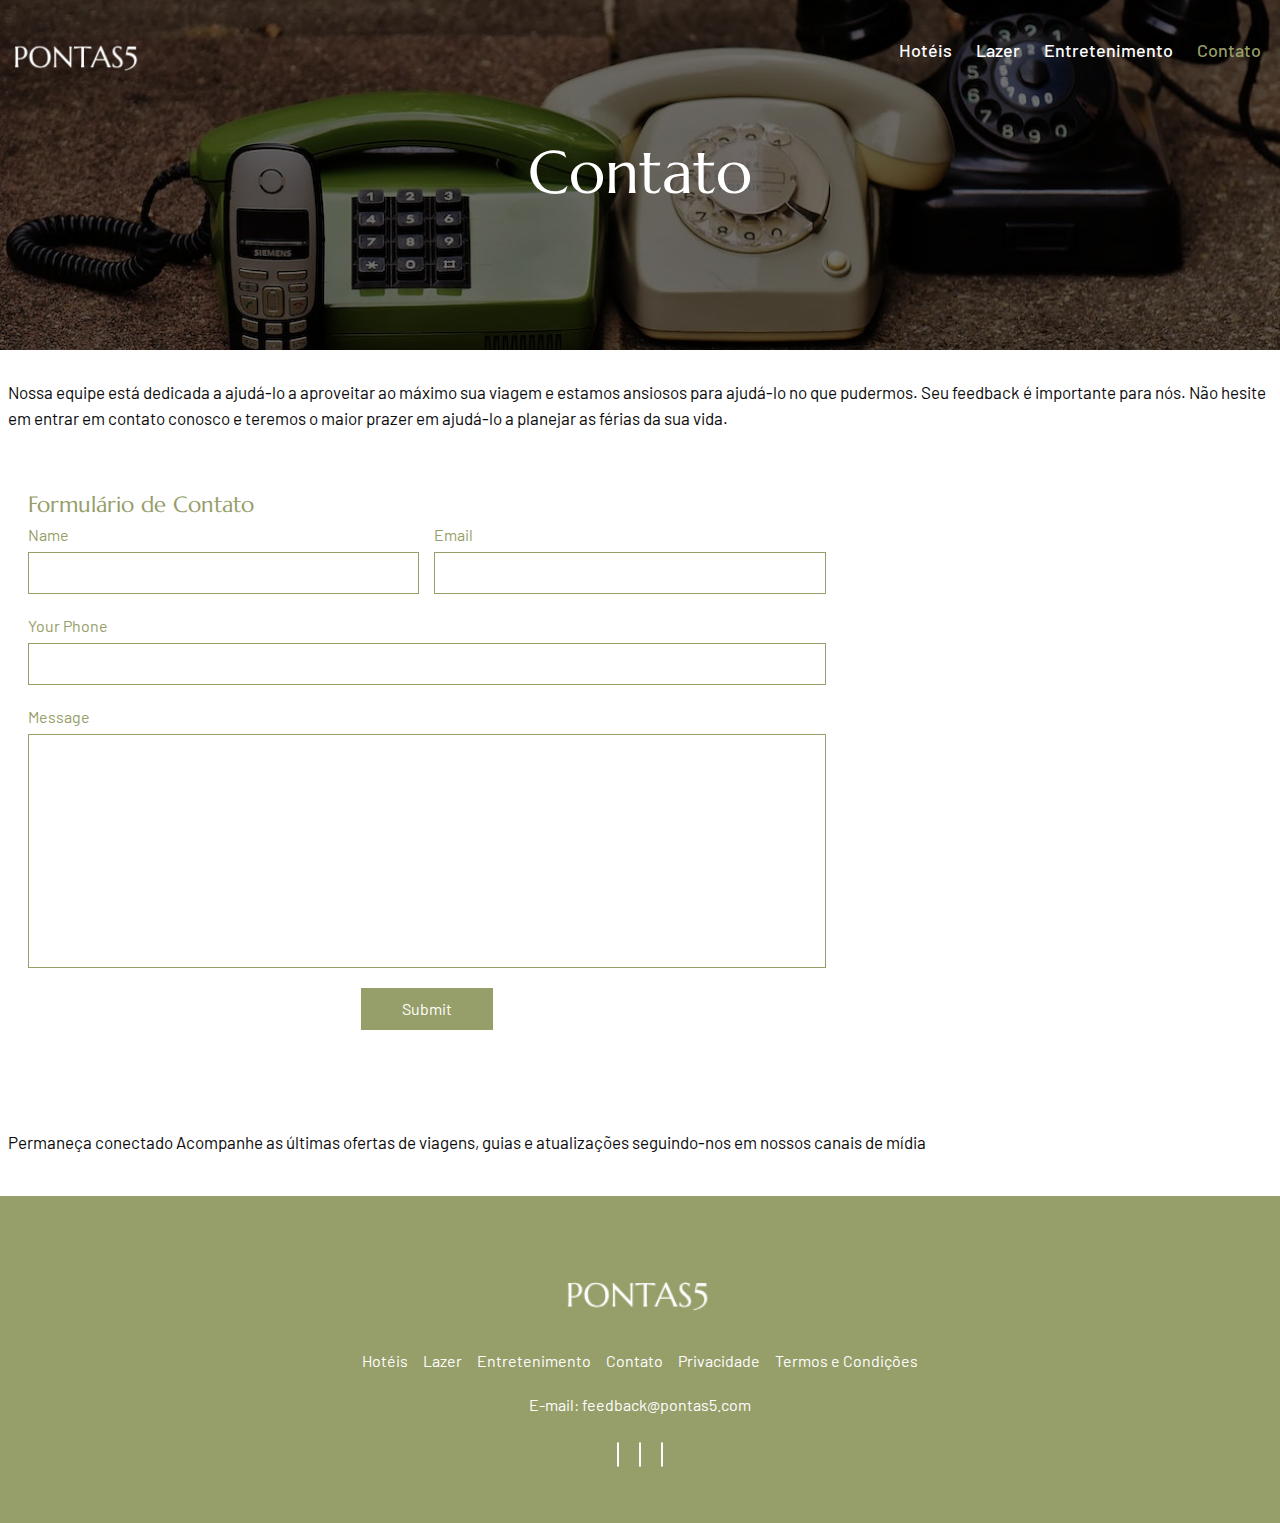
<file: contact.html>
<!doctype html>
<html lang="en">

<head>
    <meta charset="utf-8">
    <meta name="viewport" content="width=device-width, initial-scale=1">
    <link rel="stylesheet" href="https://cdnjs.cloudflare.com/ajax/libs/font-awesome/6.4.0/css/all.min.css"
        integrity="sha512-iecdLmaskl7CVkqkXNQ/ZH/XLlvWZOJyj7Yy7tcenmpD1ypASozpmT/E0iPtmFIB46ZmdtAc9eNBvH0H/ZpiBw=="
        crossorigin="anonymous" referrerpolicy="no-referrer" />
    <link href="https://fonts.googleapis.com/css2?family=Marcellus&display=swap" rel="stylesheet">
    <link href="https://fonts.googleapis.com/css2?family=Barlow:wght@400;500&display=swap" rel="stylesheet">
    <link href="https://unpkg.com/aos@2.3.1/dist/aos.css" rel="stylesheet">
    <link rel="stylesheet" href="css/bootstrap.css">
    <link rel="stylesheet" href="css/owl.carousel.css">
    <link rel="stylesheet" href="css/owl.theme.default.css">
    <link rel="stylesheet" href="css/style.css">
    <link rel="stylesheet" href="css/responsive.css">
    <link rel="icon" href="images/favicon.png" type="image/x-icon">
    <title>Contato</title>
</head>

<body>
    <!-- site-header start -->
    <header class="site-header">
        <div class="container">
            <div class="site-logo">
                <a href="index.html"><img src="images/header-logo.png" alt="site-logo"></a>
            </div>

            <nav class="site-nav">
                <ul>
                    <li><a href="hotels.html">Hotéis</a></li>
                    <li><a href="leisure.html">Lazer</a></li>
                    <li><a href="entretenimento.html">Entretenimento </a></li>
                    <li><a href="contact.html" class="menu active">Contato </a></li>
                    <li class="closed-menu">
                        <a href="#">×</a>
                    </li>
                </ul>
            </nav>

            <div class="menu-toggle">
                <div class="bar-1"></div>
                <div class="bar-2"></div>
                <div class="bar-3"></div>
            </div>


        </div>
    </header>
    <!-- site header end -->

    <!-- site contactbanner start -->
    <div class="contact__section">
        <div class="container">
            <div class="row">
                <div class="col-lg-12">
                    <div class="banner__text">
                        <h1>Contato</h1>
                    </div>
                </div>
            </div>
        </div>
    </div>
    <!-- site contactbanner end -->

    <!-- site contacttext start -->
    <div class="contact-text">
        <div class="container">
            <div class="row">
                <div class="col-12">
                    <div class="contact-para pt-5">
                        <p>Nossa equipe está dedicada a ajudá-lo a aproveitar ao máximo sua viagem e estamos ansiosos
                            para ajudá-lo no que pudermos. Seu feedback é importante para nós. Não hesite em entrar em
                            contato conosco e teremos o maior prazer em ajudá-lo a planejar as férias da sua vida.
                        </p>
                    </div>
                </div>
            </div>
        </div>
    </div>
    <!-- site contacttext end -->



    <!-- site contact-form start -->
    <section class="contact__text space">
        <div class="container">
            <div class="row">
                <div class="col-lg-8">
                    <div class="about_us_content">
                        <form action="....">
                            <div class="row">
                                <h3>Formulário de Contato</h3>
                                <div class="col-md-6">
                                    <div class="form-group">
                                        <label for="text">Name</label>
                                        <input type="text" id="text" class="input-control">
                                    </div>
                                </div>
                                <div class="col-md-6">
                                    <div class="form-group">
                                        <label for="email">Email</label>
                                        <input type="email" id="email" class="input-control">
                                    </div>
                                </div>
                            </div>
                            <div class="form-group">
                                <label for="phone">Your phone</label>
                                <input type="phone" id="phone" class="input-control">
                            </div>

                            <div class="form-group">
                                <label for="message">Message</label>
                                <textarea name="Message" id="message" cols="20" rows="8"
                                    class="input-control"></textarea>
                            </div>

                            <div class="form-group text-center">
                                <button class="submit-btn">submit</button>
                            </div>
                        </form>
                    </div>
                </div>
            </div>
        </div>
    </section>
    <!-- site contact-form end -->

    <!-- site contacttext start -->
    <div class="contact-text">
        <div class="container">
            <div class="row">
                <div class="col-12">
                    <div class="contact-para py-5">
                        <p>Permaneça conectado Acompanhe as últimas ofertas de viagens, guias e atualizações
                            seguindo-nos em nossos canais de mídia</p>
                    </div>
                </div>
            </div>
        </div>
    </div>
    <!-- site contacttext end -->

    <!-- site footer start -->
    <div class="footer">
        <div class="container">
            <div class="row">
                <div class="col-12">
                    <div class="footer-logo">
                        <a href="index.html"><img src="images/header-logo1.png" alt="header-logo" class="img-fluid"></a>
                    </div>

                </div>
                <div class="col-12">
                    <div class="footer-links">
                        <ul>
                            <li><a href="hotels.html">Hotéis</a></li>
                            <li><a href="leisure.html">Lazer</a></li>
                            <li><a href="entretenimento.html">Entretenimento </a></li>
                            <li><a href="contact.html">Contato </a></li>
                            <li><a href="privacy.html">Privacidade</a></li>
                            <li><a href="terms-condition.html">Termos e Condições</a></li>
                        </ul>
                    </div>
                </div>
                <div class="col-12">
                    <div class="footer-mail text-center">
                        <ul>
                            <li><a href="mailto:feedback@pontas5.com">E-mail: feedback@pontas5.com
                                </a>
                            </li>
                        </ul>
                    </div>
                </div>
                <div class="col-12">
                    <div class="social-signals">
                        <i class="fa-brands fa-facebook-f"></i>
                        <i class="fa-brands fa-twitter"></i>
                        <i class="fa-brands fa-instagram"></i>
                    </div>
                </div>
            </div>
        </div>
    </div>
    <!-- site footer end -->

    <script src="js/bootstrap.js"></script>
    <script src="js/jquery.js"></script>
    <script src="js/owl.carousel.js"></script>


    <script>
        $(document).ready(function () {
            $(".menu-toggle").click(function () {
                $("body").addClass("toggle");
            });
        });

        $(document).ready(function () {
            $(".closed-menu").click(function () {
                $("body").removeClass("toggle");
            });
        });
    </script>

    <script>
        $(document).ready(function () {
            $(window).scroll(function () {
                var header = $("header");
                header.toggleClass("sticky", $(window).scrollTop() > 0);
            });
        });
    </script>




</body>

</html>
</file>
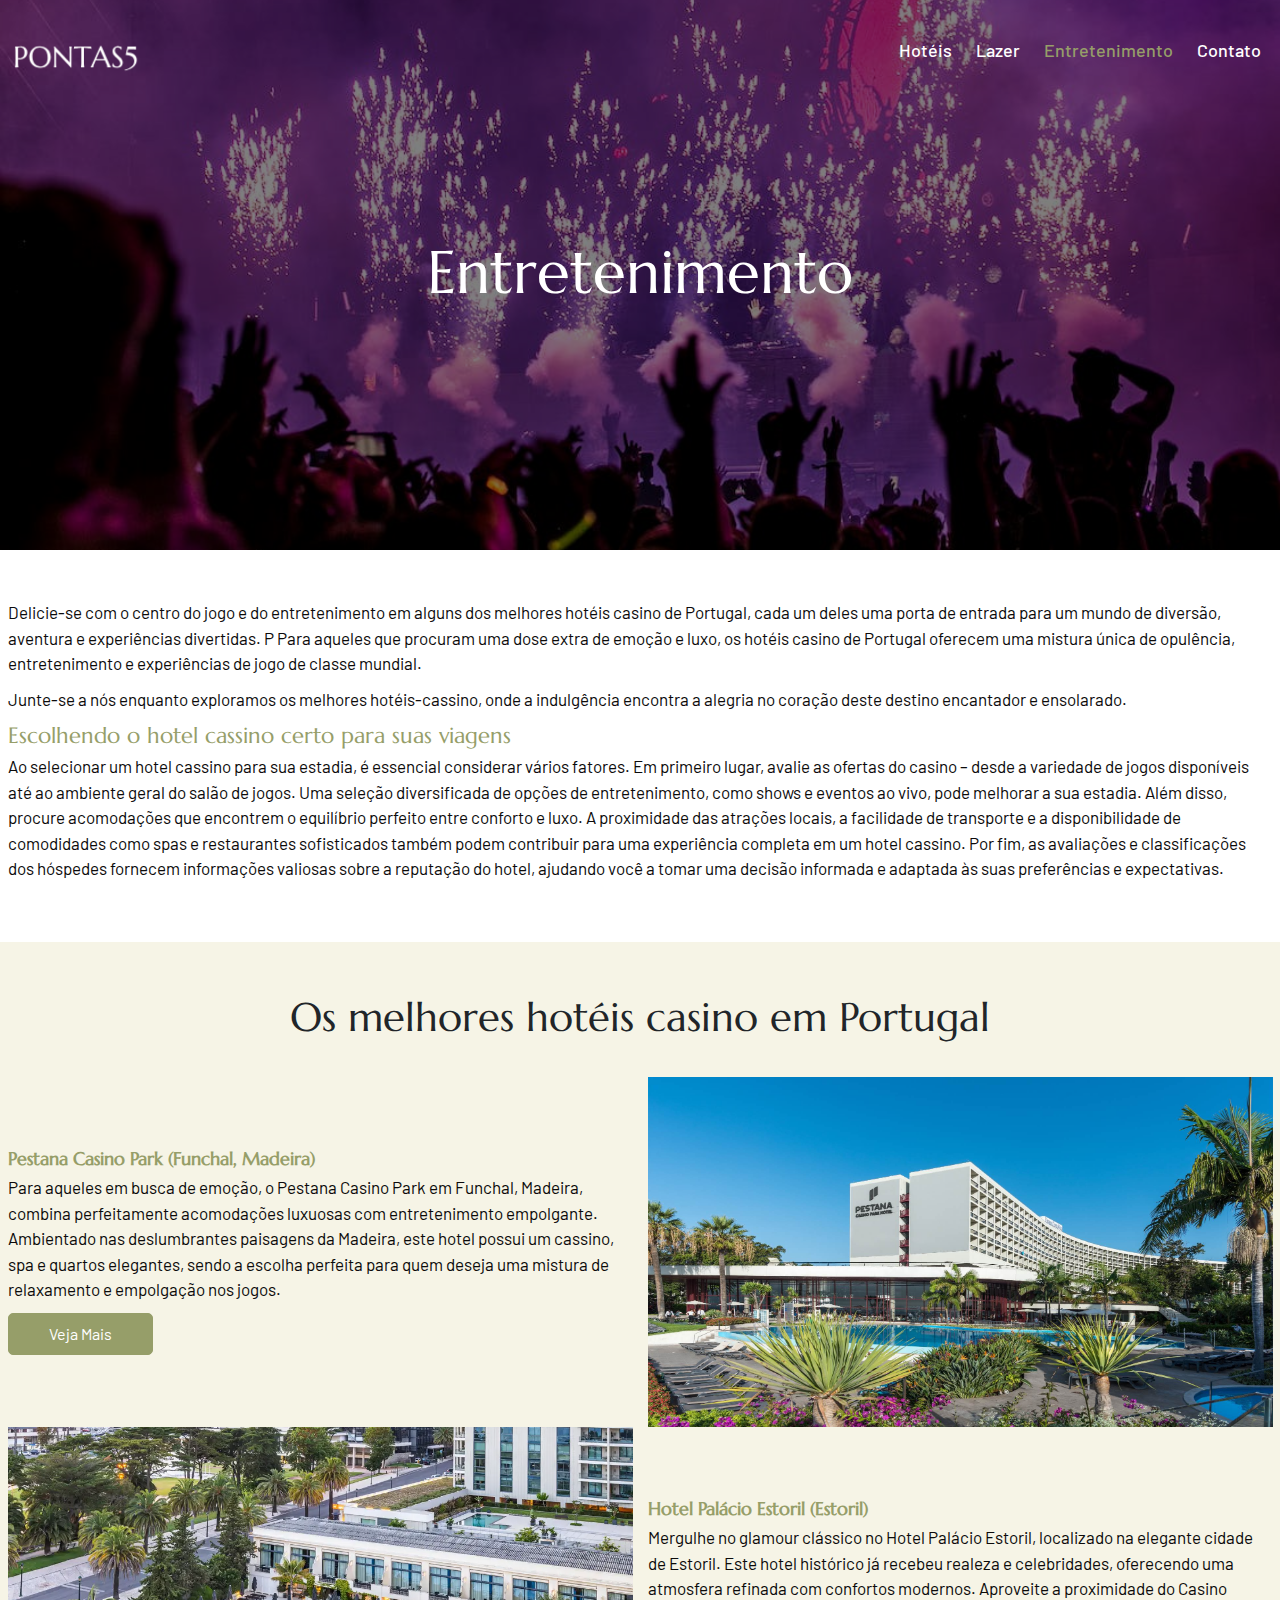
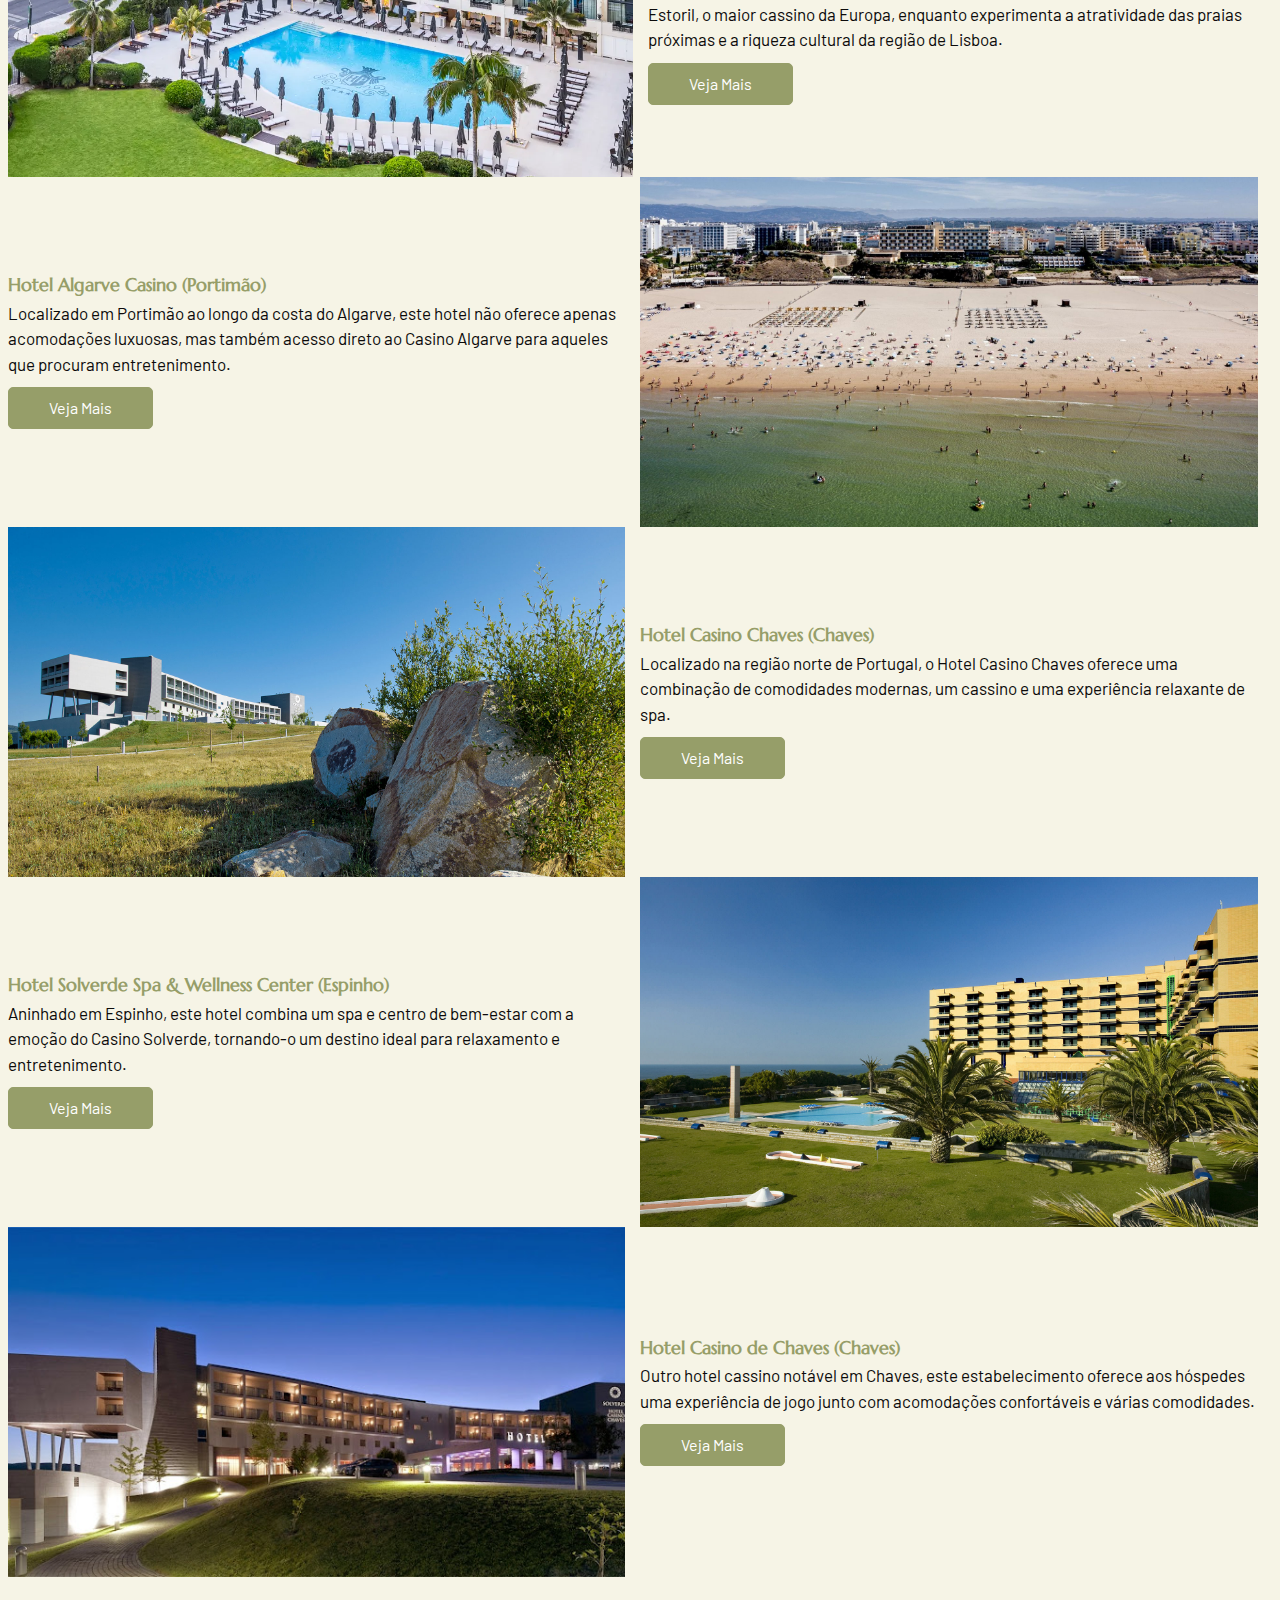
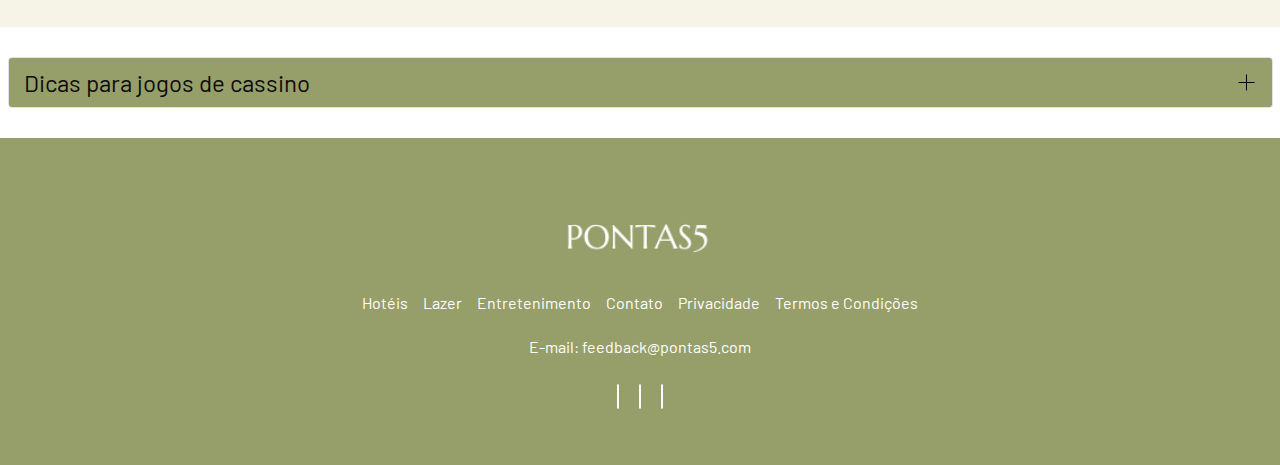
<file: entretenimento.html>
<!doctype html>
<html lang="en">

<head>
    <meta charset="utf-8">
    <meta name="viewport" content="width=device-width, initial-scale=1">
    <link rel="stylesheet" href="https://cdnjs.cloudflare.com/ajax/libs/font-awesome/6.4.0/css/all.min.css"
        integrity="sha512-iecdLmaskl7CVkqkXNQ/ZH/XLlvWZOJyj7Yy7tcenmpD1ypASozpmT/E0iPtmFIB46ZmdtAc9eNBvH0H/ZpiBw=="
        crossorigin="anonymous" referrerpolicy="no-referrer" />
    <link href="https://fonts.googleapis.com/css2?family=Marcellus&display=swap" rel="stylesheet">
    <link href="https://fonts.googleapis.com/css2?family=Barlow:wght@400;500&display=swap" rel="stylesheet">
    <link href="https://unpkg.com/aos@2.3.1/dist/aos.css" rel="stylesheet">
    <link rel="stylesheet" href="css/bootstrap.css">
    <link rel="stylesheet" href="css/owl.carousel.css">
    <link rel="stylesheet" href="css/owl.theme.default.css">
    <link rel="stylesheet" href="css/style.css">
    <link rel="stylesheet" href="css/responsive.css">
    <link rel="icon" href="images/favicon.png" type="image/x-icon">
    <title>Entretenimento</title>
</head>

<body>
    <!-- site-header start -->
    <header class="site-header">
        <div class="container">
            <div class="site-logo">
                <a href="index.html"><img src="images/header-logo.png" alt="site-logo"></a>
            </div>

            <nav class="site-nav">
                <ul>
                    <li><a href="hotels.html" >Hotéis</a></li>
                    <li><a href="leisure.html">Lazer</a></li>
                    <li><a href="entretenimento.html" class=" menu active">Entretenimento </a></li>
                    <li><a href="contact.html">Contato </a></li>
                    <li class="closed-menu">
                        <a href="#">×</a>
                    </li>
                </ul>
            </nav>
            <div class="menu-toggle">
                <div class="bar-1"></div>
                <div class="bar-2"></div>
                <div class="bar-3"></div>
            </div>
        </div>
    </header>
    <!-- site header end -->

    <!-- site Entretenimentbanner start -->
    <section class="entertainmentbanner">
        <div class="container">
            <div class="row">
                <div class="col-12">
                    <div class="homebanner-content">
                        <h1>Entretenimento</h1>
                    </div>
                </div>
            </div>
        </div>
    </section>
    <!-- site Entretenimentbanner end -->

    <!-- site hometext start -->
    <section class="hometext">
        <div class="container">
            <div class="row">
                <div class="col-12">
                    <div class="hometext-text">
                        <p>Delicie-se com o centro do jogo e do entretenimento em alguns dos melhores hotéis casino de
                            Portugal, cada um deles uma porta de entrada para um mundo de diversão, aventura e
                            experiências divertidas. P Para aqueles que procuram uma dose extra de emoção e luxo, os
                            hotéis casino de Portugal oferecem uma mistura única de opulência, entretenimento e
                            experiências de jogo de classe mundial. </p>
                        <p>Junte-se a nós enquanto exploramos os melhores hotéis-cassino, onde a indulgência encontra a
                            alegria no coração deste destino encantador e ensolarado. </p>
                        <h3>Escolhendo o hotel cassino certo para suas viagens</h3>
                        <p>Ao selecionar um hotel cassino para sua estadia, é essencial considerar vários fatores. Em
                            primeiro lugar, avalie as ofertas do casino – desde a variedade de jogos disponíveis até ao
                            ambiente geral do salão de jogos. Uma seleção diversificada de opções de entretenimento,
                            como shows e eventos ao vivo, pode melhorar a sua estadia. Além disso, procure acomodações
                            que encontrem o equilíbrio perfeito entre conforto e luxo. A proximidade das atrações
                            locais, a facilidade de transporte e a disponibilidade de comodidades como spas e
                            restaurantes sofisticados também podem contribuir para uma experiência completa em um hotel
                            cassino. Por fim, as avaliações e classificações dos hóspedes fornecem informações valiosas
                            sobre a reputação do hotel, ajudando você a tomar uma decisão informada e adaptada às suas
                            preferências e expectativas. </p>
                    </div>
                </div>
            </div>
        </div>
    </section>
    <!-- site hometext end -->

    <!-- site entertainmentcard start -->
    <section class="entertainmentmain">
        <div class="container">
            <h2 class="text-center pb-5">Os melhores hotéis casino em Portugal</h2>
            <div class="row flex-wrap-reverse">
                <div class="col-lg-6 col-md-6 col-sm-12">
                    <div class="entertainmentcard">
                        <h4>Pestana Casino Park (Funchal, Madeira)</h4>
                        <p>Para aqueles em busca de emoção, o Pestana Casino Park em Funchal, Madeira, combina
                            perfeitamente acomodações luxuosas com entretenimento empolgante. Ambientado nas
                            deslumbrantes paisagens da Madeira, este hotel possui um cassino, spa e quartos elegantes,
                            sendo a escolha perfeita para quem deseja uma mistura de relaxamento e empolgação nos jogos.
                        </p>
                        <div class="box-btn">
                            <a href="https://www.pestana.com/pt/hotel/pestana-casino-park?utm_source=google-my-business&utm_medium=organicsearch&utm_campaign=pestana-casino-park&tc_alt=114036"
                                target="_blank">Veja
                                mais</a>
                        </div>
                    </div>
                </div>
                <div class="col-lg-6 col-md-6 col-sm-12">
                    <div class="entertainmentcard-picture">
                        <img src="images/entertainmentcard1.jpg" alt="entertainmentcard1" class="img-fluid">
                    </div>
                </div>
            </div>
            <div class="row">
                <div class="col-lg-6 col-md-6 col-sm-12">
                    <div class="entertainmentcard-picture">
                        <img src="images/entertainmentcard2.webp" alt="entertainmentcard2" class="img-fluid">
                    </div>
                </div>
                <div class="col-lg-6 col-md-6 col-sm-12">
                    <div class="entertainmentcard">
                        <h4>Hotel Palácio Estoril (Estoril)</h4>
                        <p>Mergulhe no glamour clássico no Hotel Palácio Estoril, localizado na elegante cidade de
                            Estoril. Este hotel histórico já recebeu realeza e celebridades, oferecendo uma
                            atmosfera refinada com confortos modernos. Aproveite a proximidade do Casino Estoril, o
                            maior cassino da Europa, enquanto experimenta a atratividade das praias próximas e a riqueza
                            cultural da região de Lisboa.
                        </p>
                        <div class="box-btn">
                            <a href="https://www.palacioestorilhotel.com/pt-pt/" target="_blank">Veja mais</a>
                        </div>
                    </div>
                </div>
                <div class="row flex-wrap-reverse">
                    <div class="col-lg-6 col-md-6 col-sm-12">
                        <div class="entertainmentcard">
                            <h4>Hotel Algarve Casino (Portimão)</h4>
                            <p>Localizado em Portimão ao longo da costa do Algarve, este hotel não oferece apenas
                                acomodações luxuosas, mas também acesso direto ao Casino Algarve para aqueles que
                                procuram entretenimento.
                            </p>
                            <div class="box-btn">
                                <a href="https://www.gruposolverde.pt/hotel-algarve-casino/" target="_blank">Veja
                                    mais</a>
                            </div>
                        </div>
                    </div>
                    <div class="col-lg-6 col-md-6 col-sm-12">
                        <div class="entertainmentcard-picture">
                            <img src="images/entertainmentcard3.jpg" alt="entertainmentcard3" class="img-fluid">
                        </div>
                    </div>
                </div>
                <div class="row">
                    <div class="col-lg-6 col-md-6 col-sm-12">
                        <div class="entertainmentcard-picture">
                            <img src="images/entertainmentcard4.jpg" alt="entertainmentcard4" class="img-fluid">
                        </div>
                    </div>
                    <div class="col-lg-6 col-md-6 col-sm-12">
                        <div class="entertainmentcard">
                            <h4>Hotel Casino Chaves (Chaves)</h4>
                            <p>Localizado na região norte de Portugal, o Hotel Casino Chaves oferece uma combinação de
                                comodidades modernas, um cassino e uma experiência relaxante de spa.
                            </p>
                            <div class="box-btn">
                                <a href="https://www.gruposolverde.pt/hotel-casino-chaves/" target="_blank">Veja
                                    mais</a>
                            </div>
                        </div>
                    </div>
                </div>
                <div class="row flex-wrap-reverse">
                    <div class="col-lg-6 col-md-6 col-sm-12">
                        <div class="entertainmentcard">
                            <h4>Hotel Solverde Spa & Wellness Center (Espinho)</h4>
                            <p>Aninhado em Espinho, este hotel combina um spa e centro de bem-estar com a emoção do
                                Casino Solverde, tornando-o um destino ideal para relaxamento e entretenimento.
                            </p>
                            <div class="box-btn">
                                <a href="https://www.gruposolverde.pt/hotel-solverde-spa-wellness-center/?gclid=CjwKCAiAxKv_BRBdEiwAyd40N79nOEoS-NKx0ZLpNSDIJMCUk-sakTew2q0iPI7zA yiwkOF9PR-L_hoCKP4QAvD_BwE"
                                    target="_blank">Veja
                                    mais</a>
                            </div>
                        </div>
                    </div>
                    <div class="col-lg-6 col-md-6 col-sm-12">
                        <div class="entertainmentcard-picture">
                            <img src="images/entertainmentcard5.jpg" alt="entertainmentcard5" class="img-fluid">
                        </div>
                    </div>
                </div>
                <div class="row">
                    <div class="col-lg-6 col-md-6 col-sm-12">
                        <div class="entertainmentcard-picture">
                            <img src="images/entertainmentcard6.jpg" alt="entertainmentcard6" class="img-fluid">
                        </div>
                    </div>
                    <div class="col-lg-6 col-md-6 col-sm-12">
                        <div class="entertainmentcard">
                            <h4>Hotel Casino de Chaves (Chaves)</h4>
                            <p>Outro hotel cassino notável em Chaves, este estabelecimento oferece aos hóspedes uma
                                experiência de jogo junto com acomodações confortáveis e várias comodidades.
                            </p>
                            <div class="box-btn">
                                <a href="https://www.gruposolverde.pt/hotel-casino-chaves/" target="_blank">Veja
                                    mais</a>
                            </div>
                        </div>
                    </div>
                </div>
            </div>
        </div>
    </section>
    <!-- site entertainmentcard end -->


    <!--foldable-section-start-->
    <div class="dropdown__section mt-5">
        <div class="container">
            <div class="row">
                <div class="col-lg-12 col-sm-12 mb-5">
                    <div class="accordion" id="accordionExample">
                        <div class="accordion-item">
                            <h2 class="accordion-header" id="headingTwo">
                                <button class="accordion-button collapsed" type="button" data-bs-toggle="collapse"
                                    data-bs-target="#collapseTwo" aria-expanded="false" aria-controls="collapseTwo">
                                    Dicas para jogos de cassino
                                </button>
                            </h2>
                            <div id="collapseTwo" class="accordion-collapse collapse" aria-labelledby="headingTwo"
                                data-bs-parent="#accordionExample">
                                <div class="accordion-body">
                                    <h3>Gerencie seu tempo:</h3>
                                    <p>Defina um limite de tempo para sua sessão de jogo. É fácil perder a noção do
                                        tempo num casino, por isso ter um limite pré-determinado pode evitar jogos
                                        excessivos.</p>
                                    <h3>Faça pausas:
                                    </h3>
                                    <p>O jogo pode ser intenso e os intervalos podem ajudá-lo a manter o foco e a tomar
                                        melhores decisões.</p>
                                    <h3>Use recompensas do jogador:</h3>
                                    <p>Aproveite as recompensas dos jogadores e os programas de fidelidade oferecidos
                                        pelos cassinos. Esses programas podem oferecer vantagens.
                                    </p>
                                    <h3>Evite perseguir perdas:</h3>
                                    <p>Se você estiver em uma maré de derrotas, resista à tentação de perseguir suas
                                        perdas.</p>
                                </div>
                            </div>
                        </div>
                    </div>
                </div>
            </div>
        </div>
    </div>
    <!--foldable-section-start-->

    <!-- site footer start -->
    <div class="footer">
        <div class="container">
            <div class="row">
                <div class="col-12">
                    <div class="footer-logo">
                        <a href="index.html"><img src="images/header-logo1.png" alt="header-logo" class="img-fluid"></a>
                    </div>

                </div>
                <div class="col-12">
                    <div class="footer-links">
                        <ul>
                            <li><a href="hotels.html">Hotéis</a></li>
                            <li><a href="leisure.html">Lazer</a></li>
                            <li><a href="entretenimento.html">Entretenimento </a></li>
                            <li><a href="contact.html">Contato </a></li>
                            <li><a href="privacy.html">Privacidade</a></li>
                            <li><a href="terms-condition.html">Termos e Condições</a></li>
                        </ul>
                    </div>
                </div>
                <div class="col-12">
                    <div class="footer-mail text-center">
                        <ul>
                            <li><a href="mailto:feedback@pontas5.com">E-mail: feedback@pontas5.com
                                </a>
                            </li>
                        </ul>
                    </div>
                </div>
                <div class="col-12">
                    <div class="social-signals">
                        <i class="fa-brands fa-facebook-f"></i>
                        <i class="fa-brands fa-twitter"></i>
                        <i class="fa-brands fa-instagram"></i>
                    </div>
                </div>
            </div>
        </div>
    </div>
    <!-- site footer end -->



    <script src="js/bootstrap.js"></script>
    <script src="js/jquery.js"></script>
    <script src="js/owl.carousel.js"></script>


    <script>
        $(document).ready(function () {
            $(".menu-toggle").click(function () {
                $("body").addClass("toggle");
            });
        });

        $(document).ready(function () {
            $(".closed-menu").click(function () {
                $("body").removeClass("toggle");
            });
        });
    </script>

    <script>
        $(document).ready(function () {
            $(window).scroll(function () {
                var header = $("header");
                header.toggleClass("sticky", $(window).scrollTop() > 0);
            });
        });
    </script>



</body>

</html>
</file>
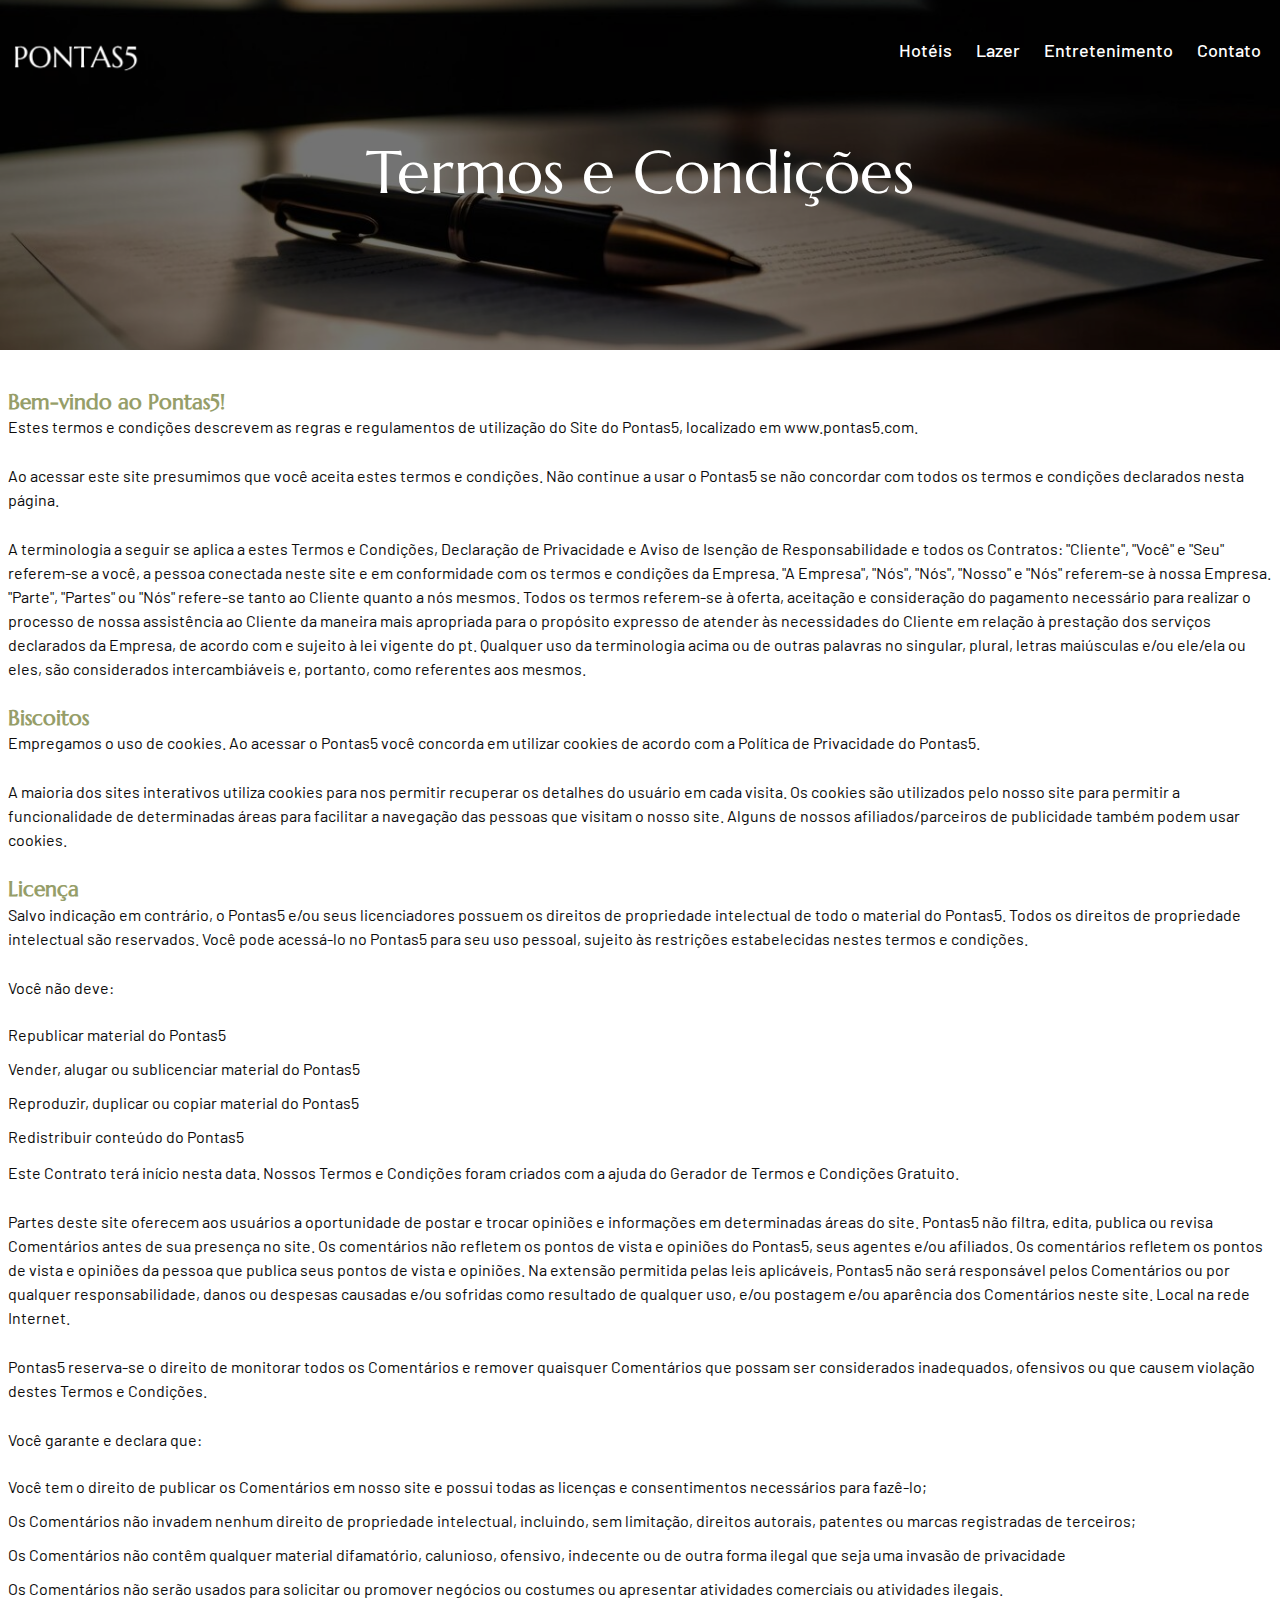
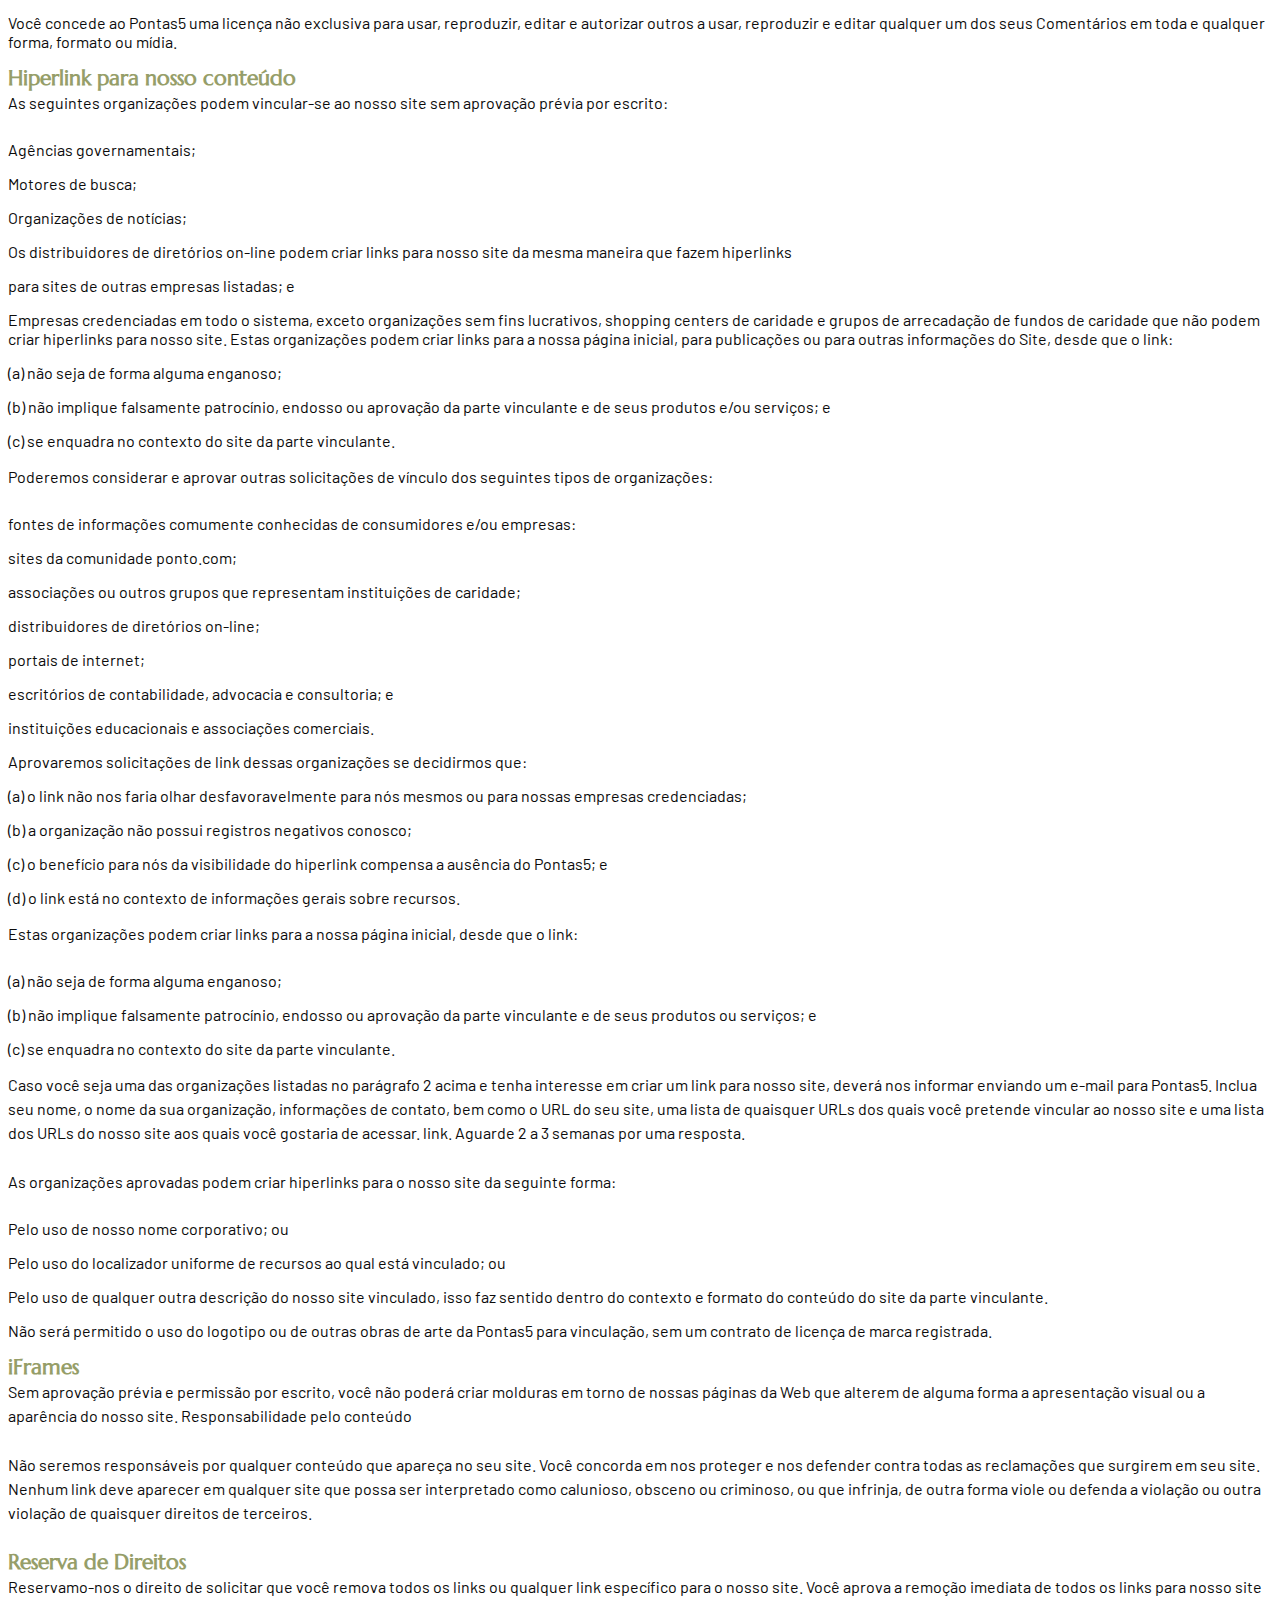
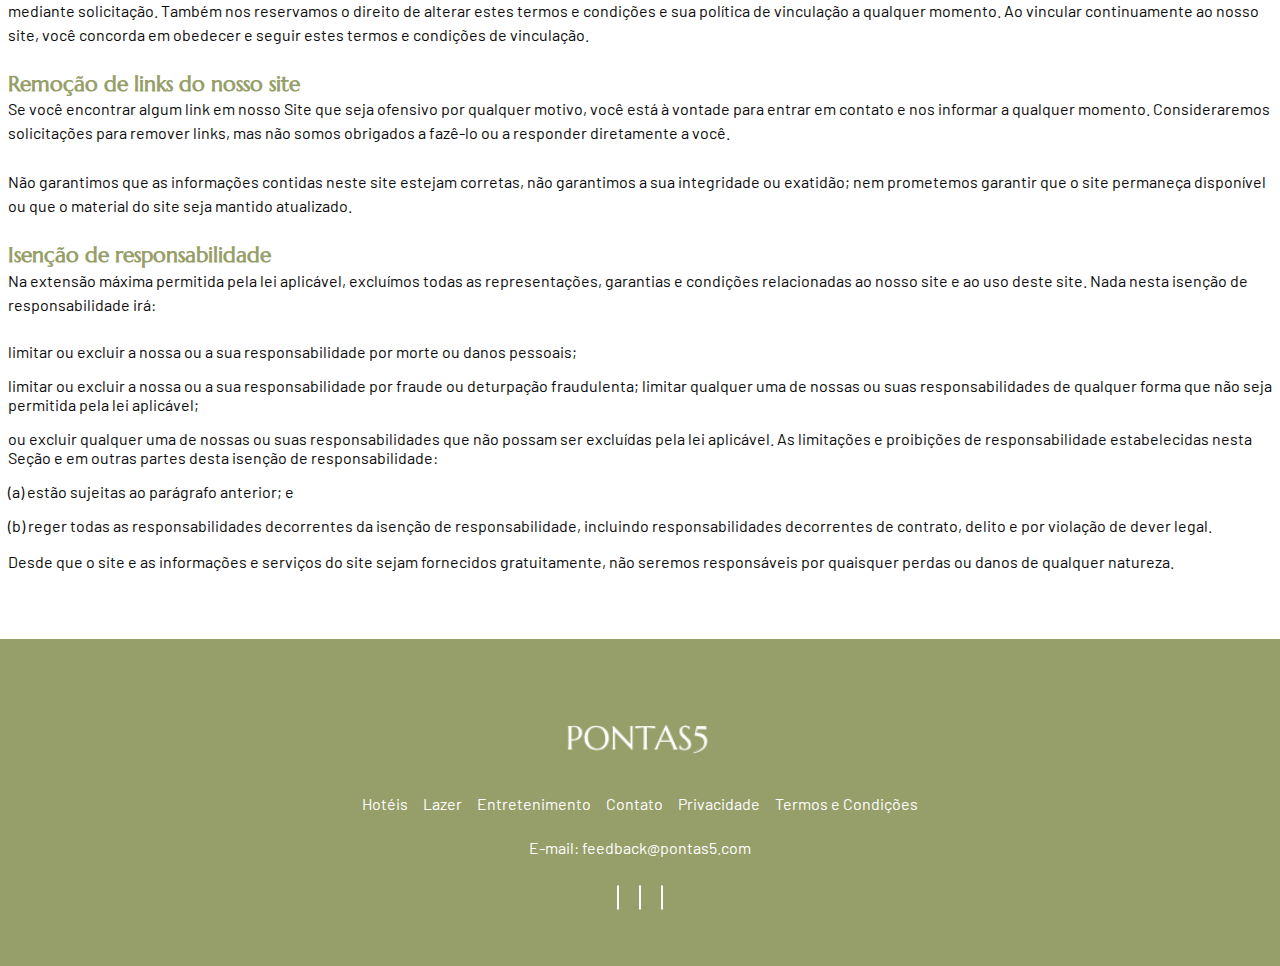
<file: terms-condition.html>
<!doctype html>
<html lang="en">

<head>
  <meta charset="utf-8">
  <meta name="viewport" content="width=device-width, initial-scale=1">
  <link rel="stylesheet" href="https://cdnjs.cloudflare.com/ajax/libs/font-awesome/6.4.0/css/all.min.css"
    integrity="sha512-iecdLmaskl7CVkqkXNQ/ZH/XLlvWZOJyj7Yy7tcenmpD1ypASozpmT/E0iPtmFIB46ZmdtAc9eNBvH0H/ZpiBw=="
    crossorigin="anonymous" referrerpolicy="no-referrer" />
  <link href="https://fonts.googleapis.com/css2?family=Marcellus&display=swap" rel="stylesheet">
  <link href="https://fonts.googleapis.com/css2?family=Barlow:wght@400;500&display=swap" rel="stylesheet">
  <link href="https://unpkg.com/aos@2.3.1/dist/aos.css" rel="stylesheet">
  <link rel="stylesheet" href="css/bootstrap.css">
  <link rel="stylesheet" href="css/owl.carousel.css">
  <link rel="stylesheet" href="css/owl.theme.default.css">
  <link rel="stylesheet" href="css/style.css">
  <link rel="stylesheet" href="css/responsive.css">
  <link rel="icon" href="images/favicon.png" type="image/x-icon">
  <title>Termos e Condições</title>
</head>

<body>
  <!-- site-header start -->
  <header class="site-header">
    <div class="container">
      <div class="site-logo">
        <a href="index.html"><img src="images/header-logo.png" alt="site-logo"></a>
      </div>

      <nav class="site-nav">
        <ul>
          <li><a href="hotels.html">Hotéis</a></li>
          <li><a href="leisure.html">Lazer</a></li>
          <li><a href="entretenimento.html">Entretenimento </a></li>
          <li><a href="contact.html">Contato </a></li>
          <li class="closed-menu">
            <a href="#">×</a>
          </li>
        </ul>
      </nav>

      <div class="menu-toggle">
        <div class="bar-1"></div>
        <div class="bar-2"></div>
        <div class="bar-3"></div>
      </div>


    </div>
  </header>
  <!-- site header end -->

  <!-- site termsbanner start -->
  <div class="terms__section">
    <div class="container">
      <div class="row">
        <div class="col-lg-12">
          <div class="banner__text">
            <h1>Termos e Condições</h1>
          </div>
        </div>
      </div>
    </div>
  </div>
  <!-- site termsbanner end -->

  <!-- site termstext start -->
  <section class="terms">
    <div class="container">
      <div class="content-wrap">
        <h4>Bem-vindo ao Pontas5! </h4>
        <p>Estes termos e condições descrevem as regras e regulamentos de utilização do Site do Pontas5, localizado em
          www.pontas5.com.
        </p>
        <p>Ao acessar este site presumimos que você aceita estes termos e condições. Não continue a usar o Pontas5 se
          não concordar com todos os termos e condições declarados nesta página.
        </p>
        <p>A terminologia a seguir se aplica a estes Termos e Condições, Declaração de Privacidade e Aviso de Isenção de
          Responsabilidade e todos os Contratos: "Cliente", "Você" e "Seu" referem-se a você, a pessoa conectada neste
          site e em conformidade com os termos e condições da Empresa. "A Empresa", "Nós", "Nós", "Nosso" e "Nós"
          referem-se à nossa Empresa. "Parte", "Partes" ou "Nós" refere-se tanto ao Cliente quanto a nós mesmos. Todos
          os termos referem-se à oferta, aceitação e consideração do pagamento necessário para realizar o processo de
          nossa assistência ao Cliente da maneira mais apropriada para o propósito expresso de atender às necessidades
          do Cliente em relação à prestação dos serviços declarados da Empresa, de acordo com e sujeito à lei vigente do
          pt. Qualquer uso da terminologia acima ou de outras palavras no singular, plural, letras maiúsculas e/ou
          ele/ela ou eles, são considerados intercambiáveis e, portanto, como referentes aos mesmos.
        </p>
        <h4>Biscoitos
        </h4>
        <p>Empregamos o uso de cookies. Ao acessar o Pontas5 você concorda em utilizar cookies de acordo com a Política
          de Privacidade do Pontas5.
        </p>
        <p>A maioria dos sites interativos utiliza cookies para nos permitir recuperar os detalhes do usuário em cada
          visita. Os cookies são utilizados pelo nosso site para permitir a funcionalidade de determinadas áreas para
          facilitar a navegação das pessoas que visitam o nosso site. Alguns de nossos afiliados/parceiros de
          publicidade também podem usar cookies.
        </p>
        <h4>Licença
        </h4>
        <p>Salvo indicação em contrário, o Pontas5 e/ou seus licenciadores possuem os direitos de propriedade
          intelectual de todo o material do Pontas5. Todos os direitos de propriedade intelectual são reservados. Você
          pode acessá-lo no Pontas5 para seu uso pessoal, sujeito às restrições estabelecidas nestes termos e condições.
        </p>
        <p>Você não deve: </p>
        <ul>
          <li>Republicar material do Pontas5</li>
          <li>Vender, alugar ou sublicenciar material do Pontas5
          </li>
          <li>Reproduzir, duplicar ou copiar material do Pontas5
          </li>
          <li>Redistribuir conteúdo do Pontas5
          </li>
        </ul>
        <p>Este Contrato terá início nesta data. Nossos Termos e Condições foram criados com a ajuda do Gerador de
          Termos e Condições Gratuito. </p>

        <p>Partes deste site oferecem aos usuários a oportunidade de postar e trocar opiniões e informações em
          determinadas áreas do site. Pontas5 não filtra, edita, publica ou revisa Comentários antes de sua presença no
          site. Os comentários não refletem os pontos de vista e opiniões do Pontas5, seus agentes e/ou afiliados. Os
          comentários refletem os pontos de vista e opiniões da pessoa que publica seus pontos de vista e opiniões. Na
          extensão permitida pelas leis aplicáveis, Pontas5 não será responsável pelos Comentários ou por qualquer
          responsabilidade, danos ou despesas causadas e/ou sofridas como resultado de qualquer uso, e/ou postagem e/ou
          aparência dos Comentários neste site. Local na rede Internet.
        </p>
        <p>Pontas5 reserva-se o direito de monitorar todos os Comentários e remover quaisquer Comentários que possam ser
          considerados inadequados, ofensivos ou que causem violação destes Termos e Condições.
        </p>
        <p>Você garante e declara que:</p>
        <ul>
          <li>Você tem o direito de publicar os Comentários em nosso site e possui todas as licenças e consentimentos
            necessários para fazê-lo;
          </li>
          <li>Os Comentários não invadem nenhum direito de propriedade intelectual, incluindo, sem limitação, direitos
            autorais, patentes ou marcas registradas de terceiros; </li>
          <li>Os Comentários não contêm qualquer material difamatório, calunioso, ofensivo, indecente ou de outra forma
            ilegal que seja uma invasão de privacidade
          </li>
          <li>Os Comentários não serão usados para solicitar ou promover negócios ou costumes ou apresentar atividades
            comerciais ou atividades ilegais.
          </li>
          <li>Você concede ao Pontas5 uma licença não exclusiva para usar, reproduzir, editar e autorizar outros a usar,
            reproduzir e editar qualquer um dos seus Comentários em toda e qualquer forma, formato ou mídia. </li>

        </ul>
        <h4>Hiperlink para nosso conteúdo </h4>
        <p>As seguintes organizações podem vincular-se ao nosso site sem aprovação prévia por escrito:</p>
        <ul>
          <li>Agências governamentais;</li>
          <li>Motores de busca; </li>
          <li>Organizações de notícias;
          </li>
          <li>Os distribuidores de diretórios on-line podem criar links para nosso site da mesma maneira que fazem
            hiperlinks
          </li>
          <li>para sites de outras empresas listadas; e
          </li>
          <li>Empresas credenciadas em todo o sistema, exceto organizações sem fins lucrativos, shopping centers de
            caridade e grupos de arrecadação de fundos de caridade que não podem criar hiperlinks para nosso site. Estas
            organizações podem criar links para a nossa página inicial, para publicações ou para outras informações do
            Site, desde que o link:</li>
          <li>(a) não seja de forma alguma enganoso;</li>
          <li> (b) não implique falsamente patrocínio, endosso ou aprovação da parte vinculante e de seus produtos e/ou
            serviços; e</li>
          <li>(c) se enquadra no contexto do site da parte vinculante.</li>
        </ul>
        <p>Poderemos considerar e aprovar outras solicitações de vínculo dos seguintes tipos de organizações: </p>
        <ul>
          <li>fontes de informações comumente conhecidas de consumidores e/ou empresas:</li>
          <li>sites da comunidade ponto.com;
          </li>
          <li>associações ou outros grupos que representam instituições de caridade;
          </li>
          <li>distribuidores de diretórios on-line;
          </li>
          <li>portais de internet;
          </li>
          <li>escritórios de contabilidade, advocacia e consultoria; e</li>
          <li>instituições educacionais e associações comerciais.
          </li>
          <li>Aprovaremos solicitações de link dessas organizações se decidirmos que:</li>
          <li> (a) o link não nos faria olhar desfavoravelmente para nós mesmos ou para nossas empresas credenciadas;
          </li>
          <li> (b) a organização não possui registros negativos conosco;</li>
          <li>(c) o benefício para nós da visibilidade do hiperlink compensa a ausência do Pontas5; e </li>
          <li> (d) o link está no contexto de informações gerais sobre recursos. </li>
        </ul>
        <p>Estas organizações podem criar links para a nossa página inicial, desde que o link: </p>
        <ul>
          <li> (a) não seja de forma alguma enganoso;</li>
          <li>(b) não implique falsamente patrocínio, endosso ou aprovação da parte vinculante e de seus produtos ou
            serviços; e </li>
          <li> (c) se enquadra no contexto do site da parte vinculante. </li>
        </ul>
        <p>Caso você seja uma das organizações listadas no parágrafo 2 acima e tenha interesse em criar um link para
          nosso site, deverá nos informar enviando um e-mail para Pontas5. Inclua seu nome, o nome da sua organização,
          informações de contato, bem como o URL do seu site, uma lista de quaisquer URLs dos quais você pretende
          vincular ao nosso site e uma lista dos URLs do nosso site aos quais você gostaria de acessar. link. Aguarde 2
          a 3 semanas por uma resposta.
        </p>
        <p>As organizações aprovadas podem criar hiperlinks para o nosso site da seguinte forma:
        </p>
        <ul>
          <li>Pelo uso de nosso nome corporativo; ou </li>
          <li>Pelo uso do localizador uniforme de recursos ao qual está vinculado; ou </li>
          <li>Pelo uso de qualquer outra descrição do nosso site vinculado, isso faz sentido dentro do contexto e
            formato do conteúdo do site da parte vinculante.
          </li>
          <li>Não será permitido o uso do logotipo ou de outras obras de arte da Pontas5 para vinculação, sem um
            contrato de licença de marca registrada.</li>

        </ul>
        <h4>iFrames</h4>
        <p>Sem aprovação prévia e permissão por escrito, você não poderá criar molduras em torno de nossas páginas da
          Web que alterem de alguma forma a apresentação visual ou a aparência do nosso site. Responsabilidade pelo
          conteúdo
        </p>
        <p>Não seremos responsáveis por qualquer conteúdo que apareça no seu site. Você concorda em nos proteger e nos
          defender contra todas as reclamações que surgirem em seu site. Nenhum link deve aparecer em qualquer site que
          possa ser interpretado como calunioso, obsceno ou criminoso, ou que infrinja, de outra forma viole ou defenda
          a violação ou outra violação de quaisquer direitos de terceiros.
        </p>
        <h4>Reserva de Direitos</h4>
        <p>Reservamo-nos o direito de solicitar que você remova todos os links ou qualquer link específico para o nosso
          site. Você aprova a remoção imediata de todos os links para nosso site mediante solicitação. Também nos
          reservamos o direito de alterar estes termos e condições e sua política de vinculação a qualquer momento. Ao
          vincular continuamente ao nosso site, você concorda em obedecer e seguir estes termos e condições de
          vinculação.
        </p>
        <h4>Remoção de links do nosso site </h4>
        <p>Se você encontrar algum link em nosso Site que seja ofensivo por qualquer motivo, você está à vontade para
          entrar em contato e nos informar a qualquer momento. Consideraremos solicitações para remover links, mas
          não somos obrigados a fazê-lo ou a responder diretamente a você.
        </p>
        <p>Não garantimos que as informações contidas neste site estejam corretas, não garantimos a sua integridade ou
          exatidão; nem prometemos garantir que o site permaneça disponível ou que o material do site seja mantido
          atualizado.
        </p>
        <h4>Isenção de responsabilidade </h4>
        <p>Na extensão máxima permitida pela lei aplicável, excluímos todas as representações, garantias e condições
          relacionadas ao nosso site e ao uso deste site. Nada nesta isenção de responsabilidade irá:</p>
        <ul>
          <li>limitar ou excluir a nossa ou a sua responsabilidade por morte ou danos pessoais; </li>
          <li>limitar ou excluir a nossa ou a sua responsabilidade por fraude ou deturpação fraudulenta; limitar
            qualquer uma de nossas ou suas responsabilidades de qualquer forma que não seja permitida pela lei
            aplicável; </li>
          <li>ou
            excluir qualquer uma de nossas ou suas responsabilidades que não possam ser excluídas pela lei aplicável. As
            limitações e proibições de responsabilidade estabelecidas nesta Seção e em outras partes desta isenção de
            responsabilidade:</li>
          <li> (a) estão sujeitas ao parágrafo anterior; e</li>
          <li>(b) reger todas as responsabilidades decorrentes da isenção de responsabilidade, incluindo
            responsabilidades decorrentes de contrato, delito e por violação de dever legal.
          </li>
          <p>Desde que o site e as informações e serviços do site sejam fornecidos gratuitamente, não seremos
            responsáveis por quaisquer perdas ou danos de qualquer natureza.
          </p>
        </ul>
      </div>
    </div>
  </section>
  <!-- site termsbannertext end -->

  <!-- site footer start -->
  <div class="footer">
    <div class="container">
      <div class="row">
        <div class="col-12">
          <div class="footer-logo">
            <a href="index.html"><img src="images/header-logo1.png" alt="header-logo" class="img-fluid"></a>
          </div>

        </div>
        <div class="col-12">
          <div class="footer-links">
            <ul>
              <li><a href="hotels.html">Hotéis</a></li>
              <li><a href="leisure.html">Lazer</a></li>
              <li><a href="entretenimento.html">Entretenimento </a></li>
              <li><a href="contact.html">Contato </a></li>
              <li><a href="privacy.html">Privacidade</a></li>
              <li><a href="terms-condition.html">Termos e Condições</a></li>
            </ul>
          </div>
        </div>
        <div class="col-12">
          <div class="footer-mail text-center">
            <ul>
              <li><a href="mailto:feedback@pontas5.com">E-mail: feedback@pontas5.com
                </a>
              </li>
            </ul>
          </div>
        </div>
        <div class="col-12">
          <div class="social-signals">
            <i class="fa-brands fa-facebook-f"></i>
            <i class="fa-brands fa-twitter"></i>
            <i class="fa-brands fa-instagram"></i>
          </div>
        </div>
      </div>
    </div>
  </div>
  <!-- site footer end -->


  <script src="js/bootstrap.js"></script>
  <script src="js/jquery.js"></script>
  <script src="js/owl.carousel.js"></script>


  <script>
    $(document).ready(function () {
      $(".menu-toggle").click(function () {
        $("body").addClass("toggle");
      });
    });

    $(document).ready(function () {
      $(".closed-menu").click(function () {
        $("body").removeClass("toggle");
      });
    });
  </script>

  <script>
    $(document).ready(function () {
      $(window).scroll(function () {
        var header = $("header");
        header.toggleClass("sticky", $(window).scrollTop() > 0);
      });
    });
  </script>




</body>

</html>
</file>
<file: css/style.css>
/*global start*/
body {
  font-family: "Marcellus", serif;
}

li {
  list-style: none;
}

a,
button {
  font-family: "Barlow", sans-serif;
}

p {
  font-size: 17px;
  font-weight: 400;
  color: #0C0B0B;
  font-family: "Barlow", sans-serif;
}

h1 {
  font-size: 60px;
  font-weight: 500;
  line-height: 75px;
  color: #fff;
}
@media screen and (max-width: 768px) {
  h1 {
    font-size: 35px;
    line-height: normal;
  }
}

h2 {
  font-size: 40px;
  line-height: normal;
  font-weight: 500;
  font-family: "Marcellus", serif;
}
@media screen and (max-width: 575px) {
  h2 {
    font-size: 25px;
  }
}

h3 {
  font-size: 22px;
  line-height: normal;
  color: #969e69;
  font-family: "Marcellus", serif;
}

h4 {
  font-size: 18px;
  color: #969e69;
  font-weight: 600;
  font-family: "Marcellus", serif;
}

* {
  box-sizing: border-box;
}

body {
  margin: 0;
  padding: 0;
  overflow-x: hidden;
  font-size: 1.6rem;
  font-family: "Marcellus", serif;
}

ul {
  margin: 0;
  padding: 0;
  list-style-type: none;
}

img {
  width: 100%;
}

a {
  text-decoration: none;
  color: inherit;
}

a:focus {
  color: inherit;
}

html {
  font-size: 62.5%;
}

.container {
  max-width: 1280px;
  margin: 0 auto;
  width: 100%;
}

/*global end*/
/*header start*/
header.site-header {
  background: transparent;
  font-size: 18px;
  padding: 14px 0;
  font-weight: 700;
  text-transform: capitalize;
  color: #000000;
  position: absolute;
  top: 0;
  left: 0;
  right: 0;
  z-index: 999;
  width: 100%;
  transition: 0.3s;
}

header.site-header.sticky {
  background: #0C0B0B;
  box-shadow: 2px 5px 10px rgba(0, 0, 0, 0.3);
  animation: 500ms ease-in-out 0s normal none 1 running fadeInDown;
  padding: 10px 0;
  position: fixed;
}

.site-header .site-nav ul li a.active {
  color: #969e69;
}

.site-logo img {
  width: 100%;
  max-width: 140px;
}

.site-nav a {
  padding: 8px 12px !important;
  display: inline-block;
  font-weight: 500;
  color: #fff;
}
.site-nav a:hover {
  color: #969e69;
}

.site-header {
  padding: 10px 0;
}

.site-header .container {
  display: flex;
  justify-content: space-between;
  align-items: center;
}

.site-nav ul {
  display: flex;
  align-items: center;
}

.closed-menu {
  display: none;
}

.menu-toggle {
  display: none !important;
}

/*header end*/
/*cookie start*/
.cookie-alert {
  position: fixed;
  bottom: 0;
  right: 0;
  width: 100%;
  margin: 0 !important;
  z-index: 999;
  opacity: 0;
  transform: translateY(100%);
  transition: all 500ms ease-out;
  left: 0;
}

.cookie-alert.show {
  opacity: 1;
  transform: translateY(0%);
  transition-delay: 1000ms;
}

a.btn.btn-primary.accept-cookies {
  background: #969e69;
  padding: 6px 22px;
  font-size: 20px;
  border: 1px solid #969e69;
}
a.btn.btn-primary.accept-cookies:hover {
  background-color: transparent;
  color: #969e69;
  border: 1px solid #969e69;
}

/*cookie end*/
/*footer-css-start*/
.footer {
  background-color: #969e69;
  padding: 50px 0;
}
.footer-links {
  text-align: center;
}
.footer-links ul {
  display: flex;
  flex-wrap: wrap;
  justify-content: center;
  gap: 15px;
}
.footer-logo {
  max-width: 160px;
  margin: 0 auto 20px;
}
.footer-links h2 {
  color: #0C0B0B;
}
.footer-links a {
  color: #fff;
}
.footer-links a:hover {
  color: #0C0B0B;
}
.footer-adresse h2 {
  color: #fff;
}
.footer-adresse p {
  color: #fff;
}

.mails-names {
  gap: 16px;
  display: flex;
  align-items: end;
}

.footer-mail {
  margin: 20px 0;
}
.footer-mail a {
  color: #fff;
}
.footer-mail a:hover {
  color: #0C0B0B;
}

.social-signals {
  text-align: center;
}
.social-signals i {
  color: #fff;
  border-radius: 30px;
  font-size: 18px;
  margin: 0 10px;
  border: 1px solid #fff;
  height: 40px;
  width: 40px;
  text-align: center;
  line-height: 36px;
  transition: 0.3s all;
}
.social-signals i:hover {
  color: #fff;
  transform: translateY(-10px);
}

.footer_bottom {
  border-top: 1px solid #fff;
  padding: 10px;
  margin: 30px 0;
}
.footer_bottom p {
  text-align: center;
}
.footer_bottom p a {
  color: #0C0B0B;
}
.footer_bottom p a:hover {
  color: #fff;
}

/*footer-css-end*/
/*contact-css-start*/
.contact__section {
  position: relative;
  height: 350px;
  background-image: url(../images/contactbanner.jpeg);
  background-repeat: no-repeat;
  background-size: cover;
  background-position: center;
  object-fit: cover;
  margin-top: 0;
  isolation: isolate;
  display: flex;
  flex-direction: column;
  justify-content: center;
  align-items: center;
  text-align: center;
}
.contact__section::after {
  content: "";
  position: absolute;
  inset: 0;
  background-color: rgba(0, 0, 0, 0.55);
  z-index: -1;
}

.about_us_content {
  padding: 2rem;
  margin: 30px 0;
}

.form-group {
  margin-bottom: 2rem;
}

.input-control {
  display: block;
  width: 100%;
  height: 4rem;
  border: 1px solid #969e69;
  padding: 2rem 2rem;
  background: transparent;
  color: #969e69;
}

.input-control:focus-visible {
  outline: none;
}

textarea.input-control {
  resize: none;
  height: auto;
}

.form-group .submit-btn {
  background: #969e69;
  border: 1px solid #969e69;
  transition: all 0.2s linear;
  display: inline-block;
  padding: 0.8rem 4rem;
  color: #fff;
  text-transform: capitalize;
}
.form-group .submit-btn:hover {
  background-color: #fff;
  color: #0C0B0B;
}

.form-group label {
  display: inline-block;
  padding-bottom: 5px;
  color: #969e69;
  transition: all 0.2s linear;
  text-transform: capitalize;
  font-family: "Barlow", sans-serif;
}

/*contact-css-end/

/*privacy-policy start*/
.privacy__section {
  position: relative;
  height: 350px;
  background-image: url(../images/privacybanner.jpg);
  background-repeat: no-repeat;
  background-size: cover;
  background-position: center;
  object-fit: cover;
  margin-top: 0;
  isolation: isolate;
  display: flex;
  flex-direction: column;
  justify-content: center;
  align-items: center;
  text-align: center;
}
.privacy__section::after {
  content: "";
  position: absolute;
  inset: 0;
  background-color: rgba(0, 0, 0, 0.55);
  z-index: -1;
}

.privacy-policy {
  padding: 40px 0;
}
.privacy-policy .content-wrap li {
  font-size: 15px;
  font-weight: 400;
  line-height: normal;
  color: #0C0B0B;
  font-family: "Barlow", sans-serif;
  padding-bottom: 10px;
}

.terms {
  padding: 40px 0;
}
.terms .content-wrap li {
  font-size: 16px;
  font-weight: 400;
  line-height: normal;
  color: #0C0B0B;
  font-family: "Barlow", sans-serif;
  padding-bottom: 15px;
}

.content-wrap h4 {
  color: #969e69;
  font-size: 21px;
  margin-bottom: 0;
}
.content-wrap p {
  font-size: 16px;
  padding-bottom: 15px;
}

/*privacy-policy end*/
/*terms-conditon start*/
.terms__section {
  position: relative;
  height: 350px;
  background-image: url(../images/termsbanner.jpg);
  background-repeat: no-repeat;
  background-size: cover;
  background-position: center;
  object-fit: cover;
  margin-top: 0;
  isolation: isolate;
  display: flex;
  flex-direction: column;
  justify-content: center;
  align-items: center;
  text-align: center;
}
.terms__section::after {
  content: "";
  position: absolute;
  inset: 0;
  background-color: rgba(0, 0, 0, 0.55);
  z-index: -1;
}

/*terms-conditon-end/

/*home-css-start*/
section.homebanner {
  position: relative;
  height: 650px;
  background-image: url(../images/homebanner.jpeg);
  background-repeat: no-repeat;
  background-size: cover;
  background-position: top;
  object-fit: cover;
}
section.homebanner::before {
  position: absolute;
  content: "";
  background: rgba(0, 0, 0, 0.5);
  width: 100%;
  height: 100%;
  z-index: 0;
  display: inline-block;
}

.homebanner-content {
  position: absolute;
  left: 50%;
  top: 50%;
  transform: translate(-50%, -50%);
}

section.hometext {
  padding: 50px 0;
}

.hometext-text p {
  color: #0C0B0B;
}

.discover-picture img {
  width: 100%;
  height: 350px;
  object-fit: cover;
}
.discover-text {
  display: flex;
  flex-direction: column;
  justify-content: center;
  height: 100%;
}

.discover-text.left {
  padding-left: 20px;
}

.discover-text.right {
  padding-right: 20px;
}

.traveltips-main {
  box-shadow: 0px 0px 30px 0px rgba(199, 199, 199, 0.5);
  padding: 10px 20px;
  height: 100%;
}

span.travelblock {
  font-size: 23px;
  color: #969e69;
}

.travel {
  padding: 50px 0;
  position: relative;
}
.travel h3 {
  margin: 30px 0;
}

.travelcard-inner span {
  color: #0C0B0B;
  font-size: 18px;
  display: block;
  text-align: center;
}

.travelcard img {
  height: 250px;
  object-fit: cover;
  width: 100%;
  max-width: 320px;
  margin: 0 auto;
}

.traveltips {
  display: flex;
  gap: 25px;
  padding: 16px 0;
}
.traveltips img {
  max-width: 45px;
  height: 45px;
  object-fit: cover;
  text-align: left;
}

/*home-css-end*/
/*leisure-css-start*/
section.leisurebanner {
  position: relative;
  height: 550px;
  background-image: url(../images/leisurebanner.jpg);
  background-repeat: no-repeat;
  background-size: cover;
  background-position: center;
  object-fit: cover;
}
section.leisurebanner::before {
  position: absolute;
  content: "";
  background: rgba(0, 0, 0, 0.5);
  width: 100%;
  height: 100%;
  z-index: 0;
  display: inline-block;
}

.compare .heading {
  padding-bottom: 45px;
}
.compare .heading h2 {
  text-align: center;
}
.compare .box {
  position: relative;
  box-shadow: 0 3px 10px rgba(0, 0, 0, 0.2);
  padding: 20px;
  height: 100%;
}
.compare .box .content-box {
  transition: all 0.3s ease;
  background-color: #fff;
  margin: 0 auto;
  border-radius: 8px;
}
.compare .box .content-box h3 {
  color: #969e69;
  font-size: 26px;
  font-weight: 700;
}
.compare .box .content-box p {
  color: #0C0B0B;
  text-align: justify;
}
.compare .box .content-box span {
  font-weight: 700;
  font-size: 18px;
}
.compare .box img {
  height: 250px;
  width: 100%;
  object-fit: cover;
  transition: all 0.3s ease;
}

.box-btn a {
  background: #969e69;
  border: 1px solid #969e69;
  border-radius: 5px;
  transition: all 0.2s linear;
  display: inline-block;
  padding: 0.8rem 4rem;
  color: #ffffff;
  text-transform: capitalize;
}
.box-btn a:hover {
  background-color: transparent;
  border: 1px solid #969e69;
  color: #969e69;
}

.col-sm-12.col-md-6.col-lg-4.outer {
  margin-bottom: 15px;
}

/*leisure-css-end*/
/*hotel-css-start*/
section.hotelbanner {
  position: relative;
  height: 550px;
  background-image: url(../images/hotelbanner.jpg);
  background-repeat: no-repeat;
  background-size: cover;
  background-position: center;
  object-fit: cover;
}
section.hotelbanner::before {
  position: absolute;
  content: "";
  background: rgba(0, 0, 0, 0.5);
  width: 100%;
  height: 100%;
  z-index: 0;
  display: inline-block;
}

.why_choose_card h3 {
  margin-top: 22px;
  margin-bottom: 22px;
  font-size: 20px;
}

.why_choose_card p {
  color: #fff;
}

.why_choose_card {
  color: #fff;
  text-align: start;
  border: unset;
  height: 100%;
  padding: 25px 15px;
  border: 1px solid rgba(255, 255, 255, 0.35);
  border-radius: 5px;
  box-shadow: rgba(100, 100, 111, 0.2) 0px 7px 29px 0px;
  padding: 25px 20px;
}
.why_choose_card li {
  font-family: "Barlow", sans-serif;
}

.why_choose_card:hover h3 {
  color: var(--main-color);
}

.why_choose {
  background-position: center;
  background-image: url(../images/hotelbg.jpg);
  background-repeat: no-repeat;
  background-size: cover;
  position: relative;
  z-index: 1;
  padding: 50px 0;
}

.why_choose::before {
  top: 0;
  position: absolute;
  content: "";
  height: 100%;
  width: 100%;
  background-color: rgba(0, 0, 0, 0.768627451);
  z-index: -1;
}

.luxhotel_card img {
  width: 100%;
  height: 350px;
  object-fit: cover;
  transition: all 0.5s;
}

.luxhotel_card img:hover {
  filter: brightness(0.5);
}

.why_choose_card .box-btn {
  margin: 25px 0;
}

.accordion-body p {
  font-size: 17px;
  font-family: "Barlow";
  color: #0C0B0B;
  margin-bottom: 20px;
}

.accordion-button:focus {
  box-shadow: none !important;
}

button.accordion-button.collapsed,
button.accordion-button {
  color: #0C0B0B;
  font-size: 24px;
  font-family: "Barlow";
  background-color: #969e69 !important;
  padding-left: 15px !important;
}

.accordion-button:not(.collapsed) {
  color: #0C0B0B;
}

.accordion-button:not(.collapsed)::after {
  background-image: url(../images/accordion-minus.png);
  background-repeat: no-repeat;
  background-size: cover;
  background-position: center;
}

.accordion-button::after {
  background-image: url(../images/accordion-plus.png);
  background-repeat: no-repeat;
  background-size: cover;
  background-position: center;
  width: 25px;
  height: 25px;
}

.choose-picture img {
  max-width: 100%;
  height: 300px;
  object-fit: cover;
}

/*hotel-css-end*/
/*entertainmentbanner-css-start*/
.entertainmentbanner {
  position: relative;
  height: 550px;
  background-image: url(../images/entertainmentbanner.jpeg);
  background-repeat: no-repeat;
  background-size: cover;
  background-position: center;
  object-fit: cover;
}
.entertainmentbanner::before {
  position: absolute;
  content: "";
  background: rgba(0, 0, 0, 0.5);
  width: 100%;
  height: 100%;
  z-index: 0;
  display: inline-block;
}

section.entertainmentmain {
  background: #f6f4e6;
  padding: 50px 0;
}

.entertainmentcard {
  display: flex;
  flex-direction: column;
  justify-content: center;
  height: 100%;
  padding: 30px 0;
}

.entertainmentcard-picture img {
  height: 350px;
  object-fit: cover;
}

/*entertainmentbanner-css-end*/


/*# sourceMappingURL=style.css.map */
</file>
<file: css/responsive.css>
body {
  font-family: "Marcellus", serif;
}

li {
  list-style: none;
}

a,
button {
  font-family: "Barlow", sans-serif;
}

p {
  font-size: 17px;
  font-weight: 400;
  color: #0C0B0B;
  font-family: "Barlow", sans-serif;
}

h1 {
  font-size: 60px;
  font-weight: 500;
  line-height: 75px;
  color: #fff;
}
@media screen and (max-width: 768px) {
  h1 {
    font-size: 35px;
    line-height: normal;
  }
}

h2 {
  font-size: 40px;
  line-height: normal;
  font-weight: 500;
  font-family: "Marcellus", serif;
}
@media screen and (max-width: 575px) {
  h2 {
    font-size: 25px;
  }
}

h3 {
  font-size: 22px;
  line-height: normal;
  color: #969e69;
  font-family: "Marcellus", serif;
}

h4 {
  font-size: 18px;
  color: #969e69;
  font-weight: 600;
  font-family: "Marcellus", serif;
}

/*media queries start*/
@media screen and (max-width: 1199px) {
  .container {
    padding: 0 20px;
  }
  .site-nav a {
    padding: 8px 8px !important;
    display: inline-block;
  }
  .site-nav li {
    font-size: 16px;
  }
}
@media screen and (max-width: 1024px) {
  .site-nav a {
    display: inline-block;
    padding: 8px 9px;
  }
  .site-nav li {
    font-size: 15px;
  }
}
@media screen and (max-width: 991px) {
  /*header start*/
  .site-nav {
    position: fixed;
    top: 0;
    left: 0;
    right: 0;
    bottom: 0;
    width: 300px;
    background: #000000;
    transition: 0.4s cubic-bezier(0, 0, 0.13, 0.61);
    transform: translateX(-100%);
  }
  .site-nav ul {
    display: block;
    padding: 75px 60px 0;
    display: inline-block !important;
  }
  .menu-toggle {
    display: block !important;
    cursor: pointer;
  }
  .closed-menu {
    font-size: 40px;
    color: #ffffff;
    position: absolute;
    top: -5px;
    right: 15px;
    display: inline-block;
  }
  .closed-menu a:hover {
    color: #ffffff;
  }
  .closed-menu {
    display: block;
  }
  .toggle .site-nav {
    transform: translateX(0);
  }
  .closed-menu {
    display: block;
  }
  .site-header {
    padding: 20px 0;
    background-color: transparent;
    position: fixed;
    top: 0;
    left: 0;
    right: 0;
    width: 100%;
    z-index: 9999999;
    transition: all 0.5s linear;
  }
  .site-header .container {
    display: flex;
    flex-wrap: wrap;
    justify-content: space-between;
    align-items: center;
  }
  .site-nav ul {
    display: flex;
    flex-wrap: wrap;
  }
  .site-nav li a {
    font-size: 17px;
    display: inline-block;
    padding: 0.8rem 2rem;
    text-transform: capitalize;
    color: #ffffff;
    position: relative;
    white-space: nowrap;
  }
  .site-nav li a:hover::after {
    width: 100%;
    transition: all 0.3s linear;
  }
  .site-nav .closed-menu a {
    font-size: 45px;
  }
  ul.dropdown-content {
    position: absolute;
    width: 250px;
    background: transparent;
    top: 100%;
    left: 0;
    background: #ffffff;
    display: none;
  }
  .dropdown:hover .dropdown-content {
    display: block;
  }
  .menu-toggle .bar-1,
  .bar-2,
  .bar-3 {
    width: 40px;
    height: 2px;
    background-color: #fff;
    margin: 0.6rem 0;
    transition: all 0.3s linear;
    display: block;
  }
  .bar-2 {
    width: 30px;
  }
  .bd-header-top__meta span {
    display: block;
    color: #ffffff;
    font-size: 16px;
    line-height: 32px;
    font-weight: 400;
  }
  .bd-header-top__meta a {
    display: block;
    color: #ffffff;
    font-size: 16px;
    line-height: 32px;
    font-weight: 600;
    opacity: 0.7;
  }
  .discover-text.right {
    padding-right: 0;
    padding-top: 25px;
    padding-bottom: 25px;
  }
  .discover-text.left {
    padding-left: 0;
    padding-top: 25px;
    padding-bottom: 25px;
  }
  .travelcard img {
    max-width: 100%;
  }
  .travelcard-inner span {
    padding: 20px 0;
  }
  .col-lg-4.col-md-6.col-sm-12.space {
    margin: 20px 0;
  }
}
@media screen and (max-width: 767px) {
  .col-lg-4.col-md-6.col-sm-12.space1 {
    margin: 20px 0 0 0;
  }
}
@media screen and (max-width: 575px) {
  .site-nav {
    width: 100%;
  }
}


/*# sourceMappingURL=responsive.css.map */
</file>
